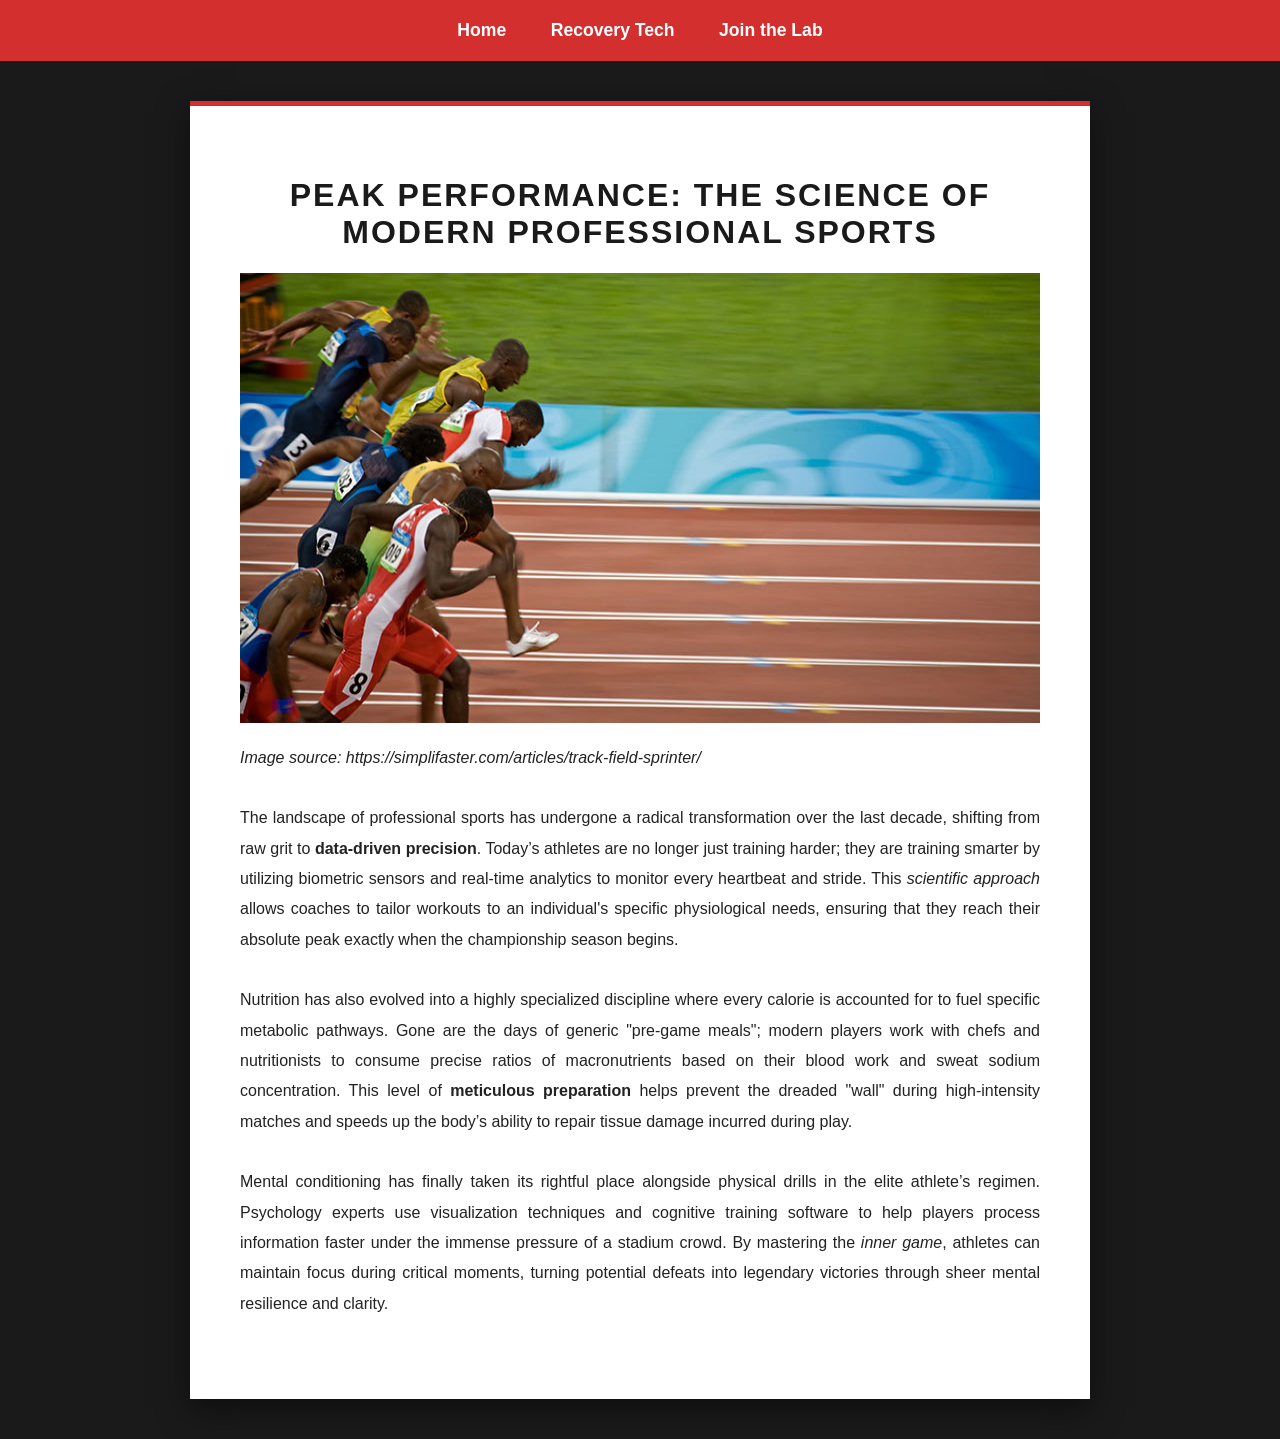
<file: index.html>
<!DOCTYPE html>
<html lang="en">
<head>
    <meta charset="UTF-8">
    <title>Elite Athlete Performance - Home</title>
    <link rel="stylesheet" href="styles.css">
</head>
<body>
    <nav>
        <a href="index.html">Home</a>
        <a href="recovery.html">Recovery Tech</a>
        <a href="membership.html">Join the Lab</a>
    </nav>

    <main>
        <h1>Peak Performance: The Science of Modern Professional Sports</h1>
        
        <img src="images/track-athletes.jpg" alt="A professional athlete sprinting on a track" title="Elite Sprint Training" width="800" height="450">
        <p><i>Image source: https://simplifaster.com/articles/track-field-sprinter/</i></p>

        <p>The landscape of professional sports has undergone a radical transformation over the last decade, shifting from raw grit to <b>data-driven precision</b>. Today’s athletes are no longer just training harder; they are training smarter by utilizing biometric sensors and real-time analytics to monitor every heartbeat and stride. This <i>scientific approach</i> allows coaches to tailor workouts to an individual's specific physiological needs, ensuring that they reach their absolute peak exactly when the championship season begins.</p>

        <p>Nutrition has also evolved into a highly specialized discipline where every calorie is accounted for to fuel specific metabolic pathways. Gone are the days of generic "pre-game meals"; modern players work with chefs and nutritionists to consume precise ratios of macronutrients based on their blood work and sweat sodium concentration. This level of <b>meticulous preparation</b> helps prevent the dreaded "wall" during high-intensity matches and speeds up the body’s ability to repair tissue damage incurred during play.</p>

        <p>Mental conditioning has finally taken its rightful place alongside physical drills in the elite athlete’s regimen. Psychology experts use visualization techniques and cognitive training software to help players process information faster under the immense pressure of a stadium crowd. By mastering the <i>inner game</i>, athletes can maintain focus during critical moments, turning potential defeats into legendary victories through sheer mental resilience and clarity.</p>
    </main>
</body>
</html>
</file>
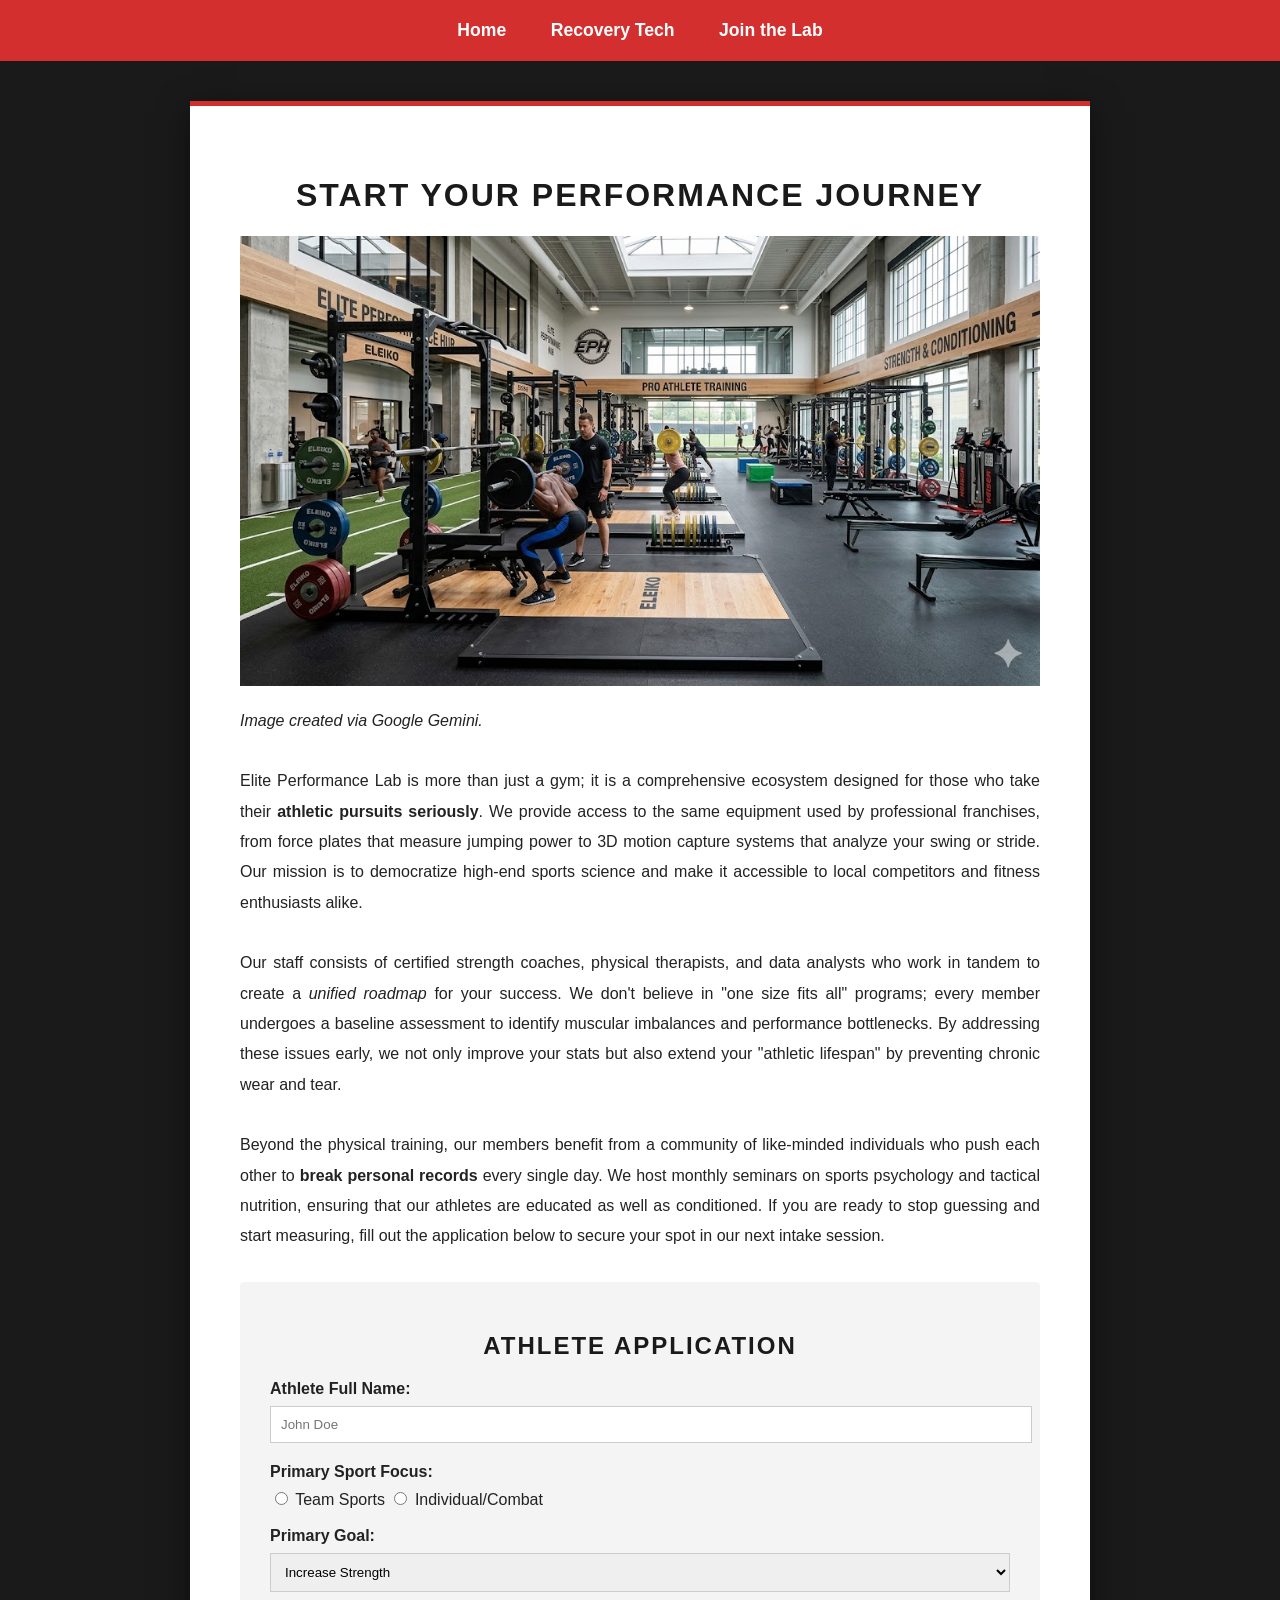
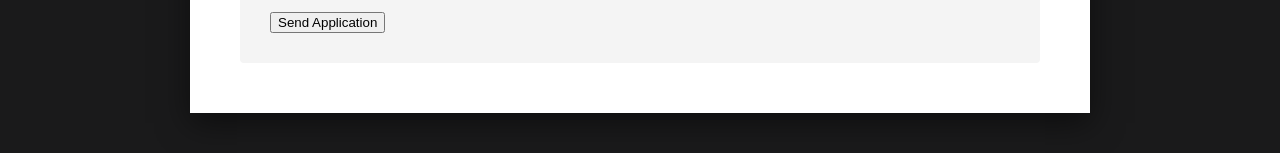
<file: membership.html>
<!DOCTYPE html>
<html lang="en">
<head>
    <meta charset="UTF-8">
    <title>Join the Lab - Elite Performance</title>
    <link rel="stylesheet" href="styles.css">
</head>
<body>
    <nav>
        <a href="index.html">Home</a>
        <a href="recovery.html">Recovery Tech</a>
        <a href="membership.html">Join the Lab</a>
    </nav>

    <main>
        <h1>Start Your Performance Journey</h1>
        
        <img src="images/training-gym.jpg" alt="Interior of a high-tech athletic training facility" title="The Performance Lab" width="800" height="450">
        <p><i>Image created via Google Gemini.</i></p>

        <p>Elite Performance Lab is more than just a gym; it is a comprehensive ecosystem designed for those who take their <b>athletic pursuits seriously</b>. We provide access to the same equipment used by professional franchises, from force plates that measure jumping power to 3D motion capture systems that analyze your swing or stride. Our mission is to democratize high-end sports science and make it accessible to local competitors and fitness enthusiasts alike.</p>

        <p>Our staff consists of certified strength coaches, physical therapists, and data analysts who work in tandem to create a <i>unified roadmap</i> for your success. We don't believe in "one size fits all" programs; every member undergoes a baseline assessment to identify muscular imbalances and performance bottlenecks. By addressing these issues early, we not only improve your stats but also extend your "athletic lifespan" by preventing chronic wear and tear.</p>

        <p>Beyond the physical training, our members benefit from a community of like-minded individuals who push each other to <b>break personal records</b> every single day. We host monthly seminars on sports psychology and tactical nutrition, ensuring that our athletes are educated as well as conditioned. If you are ready to stop guessing and start measuring, fill out the application below to secure your spot in our next intake session.</p>

        <div class="form-container">
            <h2>Athlete Application</h2>
            <form action="https://www.w3schools.com/action_page.php" method="post">
                <label for="full-name">Athlete Full Name:</label>
                <input type="text" id="full-name" name="full-name" placeholder="John Doe" required>

                <label>Primary Sport Focus:</label>
                <input type="radio" id="team" name="sport-type" value="team">
                <label for="team" style="display:inline; font-weight:normal;">Team Sports</label>
                <input type="radio" id="individual" name="sport-type" value="individual">
                <label for="individual" style="display:inline; font-weight:normal;">Individual/Combat</label>
                <br><br>

                <label for="goals">Primary Goal:</label>
                <select id="goals" name="goals">
                    <option value="strength">Increase Strength</option>
                    <option value="speed">Speed & Agility</option>
                    <option value="rehab">Injury Rehabilitation</option>
                </select>

                <input type="submit" value="Send Application">
            </form>
        </div>
    </main>
</body>
</html>
</file>
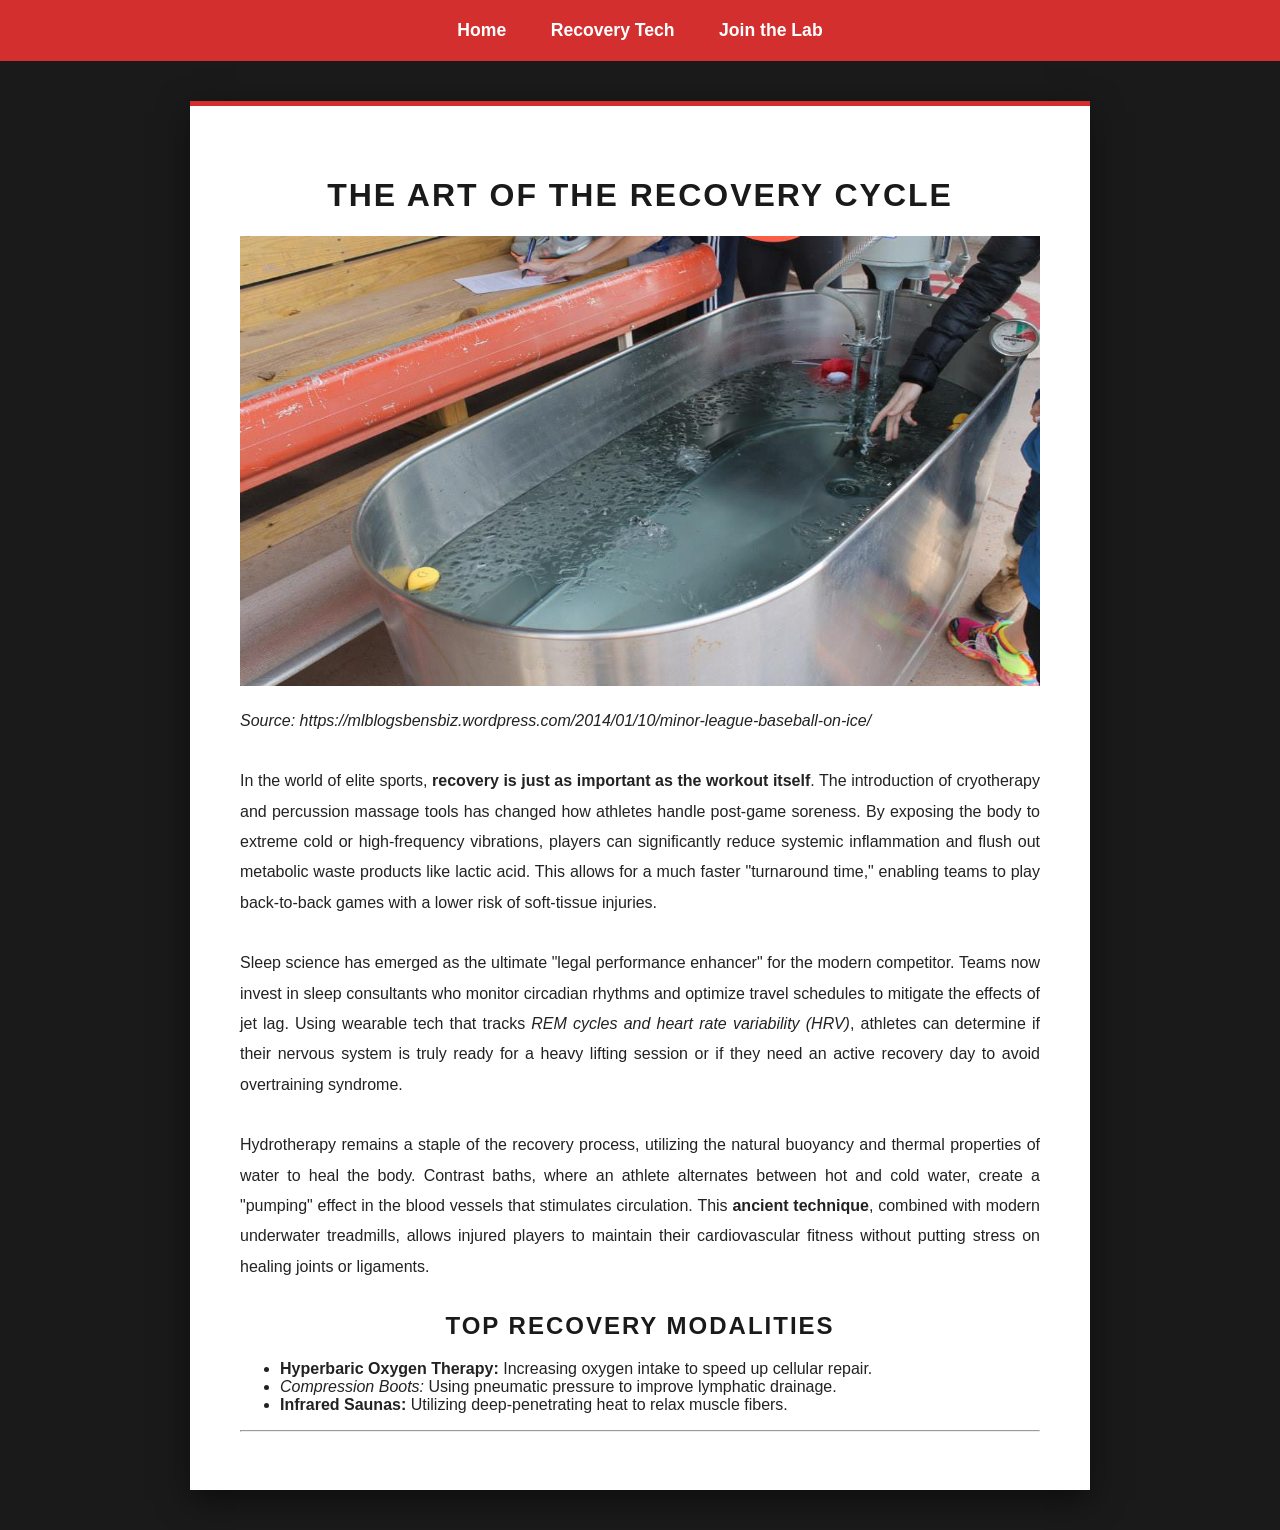
<file: recovery.html>
<!DOCTYPE html>
<html lang="en">
<head>
    <meta charset="UTF-8">
    <title>Recovery Tech - Elite Performance</title>
    <link rel="stylesheet" href="styles.css">
</head>
<body>
    <nav>
        <a href="index.html">Home</a>
        <a href="recovery.html">Recovery Tech</a>
        <a href="membership.html">Join the Lab</a>
    </nav>

    <main>
        <h1>The Art of the Recovery Cycle</h1>
        
        <img src="images/ice-bath.jpg" alt="Pro athlete cold plunge tub" title="Cryotherapy Session" width="800" height="450">
        <p><i>Source: https://mlblogsbensbiz.wordpress.com/2014/01/10/minor-league-baseball-on-ice/</i></p>

        <p>In the world of elite sports, <b>recovery is just as important as the workout itself</b>. The introduction of cryotherapy and percussion massage tools has changed how athletes handle post-game soreness. By exposing the body to extreme cold or high-frequency vibrations, players can significantly reduce systemic inflammation and flush out metabolic waste products like lactic acid. This allows for a much faster "turnaround time," enabling teams to play back-to-back games with a lower risk of soft-tissue injuries.</p>

        <p>Sleep science has emerged as the ultimate "legal performance enhancer" for the modern competitor. Teams now invest in sleep consultants who monitor circadian rhythms and optimize travel schedules to mitigate the effects of jet lag. Using wearable tech that tracks <i>REM cycles and heart rate variability (HRV)</i>, athletes can determine if their nervous system is truly ready for a heavy lifting session or if they need an active recovery day to avoid overtraining syndrome.</p>

        <p>Hydrotherapy remains a staple of the recovery process, utilizing the natural buoyancy and thermal properties of water to heal the body. Contrast baths, where an athlete alternates between hot and cold water, create a "pumping" effect in the blood vessels that stimulates circulation. This <b>ancient technique</b>, combined with modern underwater treadmills, allows injured players to maintain their cardiovascular fitness without putting stress on healing joints or ligaments.</p>

        <h2>Top Recovery Modalities</h2>
        <ul>
            <li><b>Hyperbaric Oxygen Therapy:</b> Increasing oxygen intake to speed up cellular repair.</li>
            <li><i>Compression Boots:</i> Using pneumatic pressure to improve lymphatic drainage.</li>
            <li><b>Infrared Saunas:</b> Utilizing deep-penetrating heat to relax muscle fibers.</li>
        </ul>
        <hr>
    </main>
</body>
</html>
</file>
<file: styles.css>
/* Deep charcoal background  */
body {
    background-color: #1a1a1b; 
    font-family: 'Helvetica Neue', Helvetica, Arial, sans-serif;
    color: #e0e0e0;
    margin: 0;
    padding: 0;
}

/* Centering the main content  */
main {
    width: 800px;
    margin: 40px auto;
    background-color: #ffffff; 
    color: #222; /* Dark text on white background */
    padding: 50px;
    border-top: 5px solid #d32f2f; /* Red accent bar */
    box-shadow: 0 10px 30px rgba(0,0,0,0.5);
}

/* Navigation Menu */
nav {
    background-color: #d32f2f; /* Bold Red */
    padding: 20px;
    text-align: center;
}

nav a {
    color: white;
    text-decoration: none;
    margin: 0 20px;
    font-weight: 800;
    font-size: 1.1rem;
}

nav a:hover {
    text-decoration: underline;
    color: #ffcdd2;
}

img {
    display: block;
    margin-left: auto;
    margin-right: auto;
    margin-bottom: 20px; 
    margin-top: 20px;
}

/* Headings */
h1, h2 {
    text-align: center; /* Centered Heading 1 or 2 */
    text-transform: uppercase;
    letter-spacing: 2px;
    color: #1a1a1b;
}

/*Paragraphs */
p {
    line-height: 1.9;
    text-align: justify; 
    margin-bottom: 30px;
}

/* Form Styling */
.form-container {
    background: #f4f4f4;
    padding: 30px;
    border-radius: 4px;
}

label {
    display: block;
    margin-bottom: 8px;
    font-weight: bold;
}

input[type="text"], select {
    width: 100%;
    padding: 10px;
    margin-bottom: 20px;
    border: 1px solid #ccc;
}
</file>
